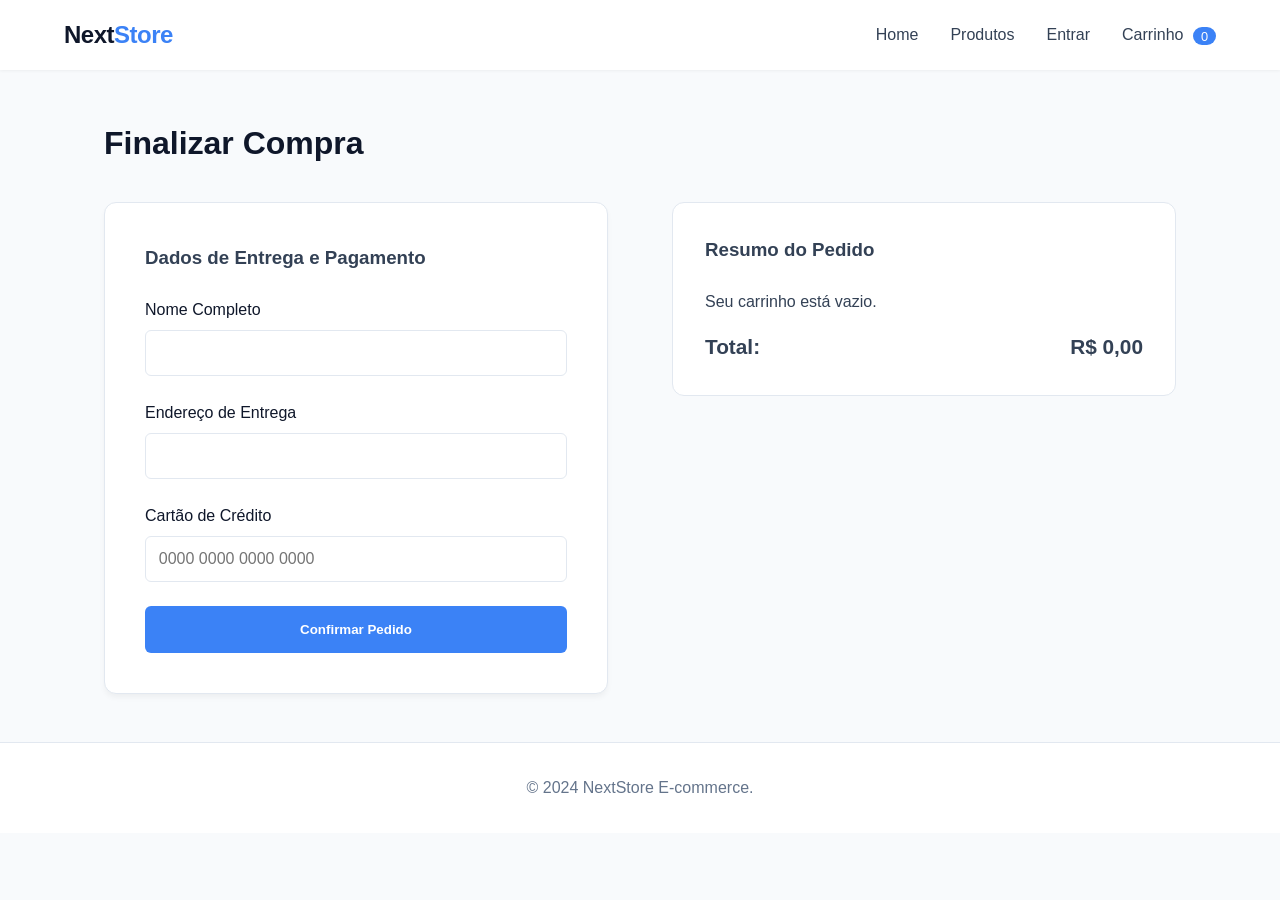
<file: checkout.html>
<!DOCTYPE html>
<html lang="pt-BR">

<head>
    <script src="js/gtm/gtm.js"></script>
    <meta charset="UTF-8">
    <title>NextStore | Checkout</title>
    <link rel="stylesheet" href="css/index.css">
</head>

<body>
    <noscript><iframe src="https://www.googletagmanager.com/ns.html?id=GTM-P9KTM5ZM" height="0" width="0"
            style="display:none;visibility:hidden"></iframe></noscript>
    <nav class="navbar">
        <a href="index.html" class="logo">Next<span>Store</span></a>
        <div class="nav-links">
            <a href="index.html">Home</a>
            <a href="products.html">Produtos</a>
            <a href="login.html">Entrar</a>
            <a href="checkout.html">Carrinho <span id="cart-count" class="cart-badge">0</span></a>
        </div>
    </nav>

    <main class="container">
        <h1 class="section-title">Finalizar Compra</h1>

        <div class="product-detail-layout">
            <!-- Coluna de Formulário -->
            <div class="form-wrapper" style="margin: 0; max-width: 100%;">
                <h3 style="margin-bottom: 1.5rem;">Dados de Entrega e Pagamento</h3>
                <form id="checkout-form" onsubmit="processPurchase(event)">
                    <div class="form-group"><label>Nome Completo</label><input type="text" required></div>
                    <div class="form-group"><label>Endereço de Entrega</label><input type="text" required></div>
                    <div class="form-group"><label>Cartão de Crédito</label><input type="text"
                            placeholder="0000 0000 0000 0000" required></div>
                    <button type="submit" class="btn-primary" style="width: 100%; padding: 1rem;">Confirmar
                        Pedido</button>
                </form>
            </div>

            <!-- Coluna de Resumo -->
            <div class="checkout-summary">
                <h3 style="margin-bottom: 1.5rem;">Resumo do Pedido</h3>
                <div id="cart-items-container">
                    <!-- Itens carregados via JS -->
                </div>
                <div class="summary-total">
                    <span>Total:</span>
                    <span id="cart-total-price">R$ 0,00</span>
                </div>
            </div>
        </div>
    </main>

    <footer>
        <p>&copy; 2024 NextStore E-commerce.</p>
    </footer>

    <script src="js/index.js"></script>
    <script>
        const cart = getCart();
        const container = document.getElementById('cart-items-container');
        let total = 0;

        if (cart.length === 0) {
            container.innerHTML = "<p>Seu carrinho está vazio.</p>";
        } else {
            cart.forEach(item => {
                total += item.price;
                container.innerHTML += `
                    <div class="summary-item">
                        <span>${item.name}</span>
                        <strong>R$ ${item.price.toFixed(2).replace('.', ',')}</strong>
                    </div>
                `;
            });
            document.getElementById('cart-total-price').innerText = `R$ ${total.toFixed(2).replace('.', ',')}`;
        }
    </script>
    <script src="js/dataLayer.js"></script>
</body>

</html>
</file>
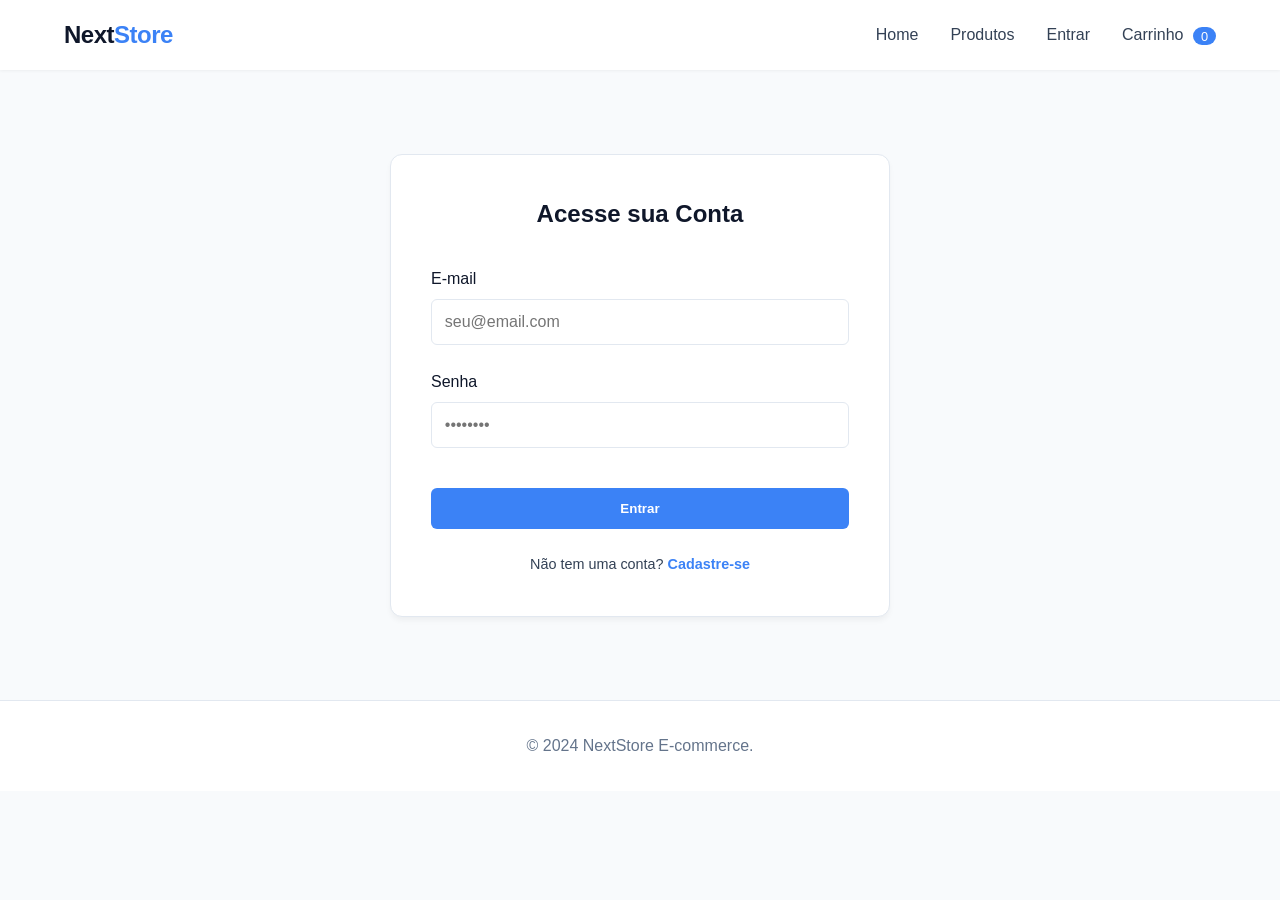
<file: login.html>
<!DOCTYPE html>
<html lang="pt-BR">

<head>
    <script src="js/gtm/gtm.js"></script>
    <meta charset="UTF-8">
    <title>NextStore | Autenticação</title>
    <link rel="stylesheet" href="css/index.css">
</head>

<body>
    <noscript><iframe src="https://www.googletagmanager.com/ns.html?id=GTM-P9KTM5ZM" height="0" width="0"
            style="display:none;visibility:hidden"></iframe></noscript>
    <nav class="navbar">
        <a href="index.html" class="logo">Next<span>Store</span></a>
        <div class="nav-links">
            <a href="index.html">Home</a>
            <a href="products.html">Produtos</a>
            <a href="login.html">Entrar</a>
            <a href="checkout.html">Carrinho <span id="cart-count" class="cart-badge">0</span></a>
        </div>
    </nav>

    <main class="container" style="display: flex; justify-content: center; align-items: center; min-height: 70vh;">
        <div class="form-wrapper" style="width: 100%;">
            <h2 style="text-align: center; margin-bottom: 2rem; color: var(--primary-color);">Acesse sua Conta</h2>
            <form onsubmit="handleLogin(event)">
                <div class="form-group">
                    <label>E-mail</label>
                    <input type="email" placeholder="seu@email.com" required>
                </div>
                <div class="form-group">
                    <label>Senha</label>
                    <input type="password" placeholder="••••••••" required>
                </div>
                <button type="submit" class="btn-primary" style="width: 100%; margin-top: 1rem;">Entrar</button>
                <p style="text-align: center; margin-top: 1.5rem; font-size: 0.9rem;">
                    Não tem uma conta? <a href="#" style="color: var(--accent-color); font-weight: 600;">Cadastre-se</a>
                </p>
            </form>
        </div>
    </main>

    <footer>
        <p>&copy; 2024 NextStore E-commerce.</p>
    </footer>

    <script src="js/index.js"></script>
    <script src="js/dataLayer.js"></script>
</body>

</html>
</file>
<file: css/index.css>
/* Variáveis de Cores e Estilo Moderno */
:root {
    --primary-color: #0f172a;
    --accent-color: #3b82f6;
    --accent-hover: #2563eb;
    --bg-color: #f8fafc;
    --text-main: #334155;
    --text-muted: #64748b;
    --border-color: #e2e8f0;
    --white: #ffffff;
}

* { margin: 0; padding: 0; box-sizing: border-box; font-family: 'Inter', 'Segoe UI', sans-serif; }
body { background-color: var(--bg-color); color: var(--text-main); line-height: 1.6; }
a { text-decoration: none; color: inherit; }

/* Navbar */
.navbar { background-color: var(--white); padding: 1rem 5%; display: flex; justify-content: space-between; align-items: center; box-shadow: 0 1px 3px rgba(0,0,0,0.05); position: sticky; top: 0; z-index: 100; }
.navbar .logo { font-size: 1.5rem; font-weight: 800; color: var(--primary-color); letter-spacing: -0.5px; }
.navbar .logo span { color: var(--accent-color); }
.nav-links { display: flex; gap: 2rem; align-items: center; }
.nav-links a { font-weight: 500; transition: color 0.2s; }
.nav-links a:hover { color: var(--accent-color); }
.cart-badge { background-color: var(--accent-color); color: var(--white); padding: 0.1rem 0.5rem; border-radius: 20px; font-size: 0.8rem; margin-left: 5px; }

/* Hero Section (Home) */
.hero { background: linear-gradient(to right, #1e293b, #0f172a); color: var(--white); padding: 5rem 5%; text-align: center; }
.hero h1 { font-size: 3rem; margin-bottom: 1rem; }
.hero p { font-size: 1.2rem; color: #cbd5e1; margin-bottom: 2rem; max-width: 600px; margin-left: auto; margin-right: auto; }

/* Botões */
.btn-primary { background-color: var(--accent-color); color: var(--white); padding: 0.8rem 1.5rem; border-radius: 6px; font-weight: 600; border: none; cursor: pointer; transition: background 0.2s; display: inline-block; }
.btn-primary:hover { background-color: var(--accent-hover); }
.btn-outline { background-color: transparent; border: 2px solid var(--border-color); color: var(--primary-color); padding: 0.8rem 1.5rem; border-radius: 6px; font-weight: 600; cursor: pointer; transition: all 0.2s; }
.btn-outline:hover { border-color: var(--primary-color); }

/* Grid de Produtos */
.container { max-width: 1200px; margin: 0 auto; padding: 3rem 5%; }
.section-title { font-size: 2rem; margin-bottom: 2rem; color: var(--primary-color); }
.product-grid { display: grid; grid-template-columns: repeat(auto-fill, minmax(280px, 1fr)); gap: 2rem; }

/* Product Card */
.product-card { background: var(--white); border-radius: 12px; overflow: hidden; border: 1px solid var(--border-color); transition: transform 0.2s, box-shadow 0.2s; }
.product-card:hover { transform: translateY(-5px); box-shadow: 0 10px 15px -3px rgba(0,0,0,0.1); }
.product-card img { width: 100%; height: 250px; object-fit: cover; }
.product-info { padding: 1.5rem; }
.product-category { font-size: 0.8rem; color: var(--text-muted); text-transform: uppercase; letter-spacing: 1px; }
.product-title { font-size: 1.1rem; font-weight: 600; margin: 0.5rem 0; color: var(--primary-color); }
.product-price { font-size: 1.3rem; font-weight: 700; color: var(--primary-color); margin-bottom: 1rem; }

/* Página de Produto Detalhe */
.product-detail-layout { display: grid; grid-template-columns: 1fr 1fr; gap: 4rem; align-items: start; }
.product-gallery img { width: 100%; border-radius: 12px; box-shadow: 0 4px 6px -1px rgba(0,0,0,0.1); }
.product-meta h1 { font-size: 2.5rem; margin-bottom: 1rem; color: var(--primary-color); }
.product-meta .price { font-size: 2rem; font-weight: 700; color: var(--accent-color); margin-bottom: 1.5rem; }
.product-meta .desc { color: var(--text-muted); margin-bottom: 2rem; font-size: 1.1rem; }

/* Formulários (Login / Checkout) */
.form-wrapper { max-width: 500px; margin: 0 auto; background: var(--white); padding: 2.5rem; border-radius: 12px; border: 1px solid var(--border-color); box-shadow: 0 4px 6px -1px rgba(0,0,0,0.05); }
.form-group { margin-bottom: 1.5rem; }
.form-group label { display: block; font-weight: 500; margin-bottom: 0.5rem; color: var(--primary-color); }
.form-group input { width: 100%; padding: 0.8rem; border: 1px solid var(--border-color); border-radius: 6px; font-size: 1rem; outline: none; transition: border-color 0.2s; }
.form-group input:focus { border-color: var(--accent-color); }
.checkout-summary { background: var(--white); padding: 2rem; border-radius: 12px; border: 1px solid var(--border-color); margin-bottom: 2rem; }
.summary-item { display: flex; justify-content: space-between; border-bottom: 1px solid var(--border-color); padding: 1rem 0; }
.summary-total { display: flex; justify-content: space-between; padding-top: 1rem; font-size: 1.3rem; font-weight: 700; }

/* Footer */
footer { background: var(--white); border-top: 1px solid var(--border-color); text-align: center; padding: 2rem; color: var(--text-muted); margin-top: auto; }

@media (max-width: 768px) {
    .product-detail-layout { grid-template-columns: 1fr; gap: 2rem; }
    .nav-links { gap: 1rem; }
}
</file>
